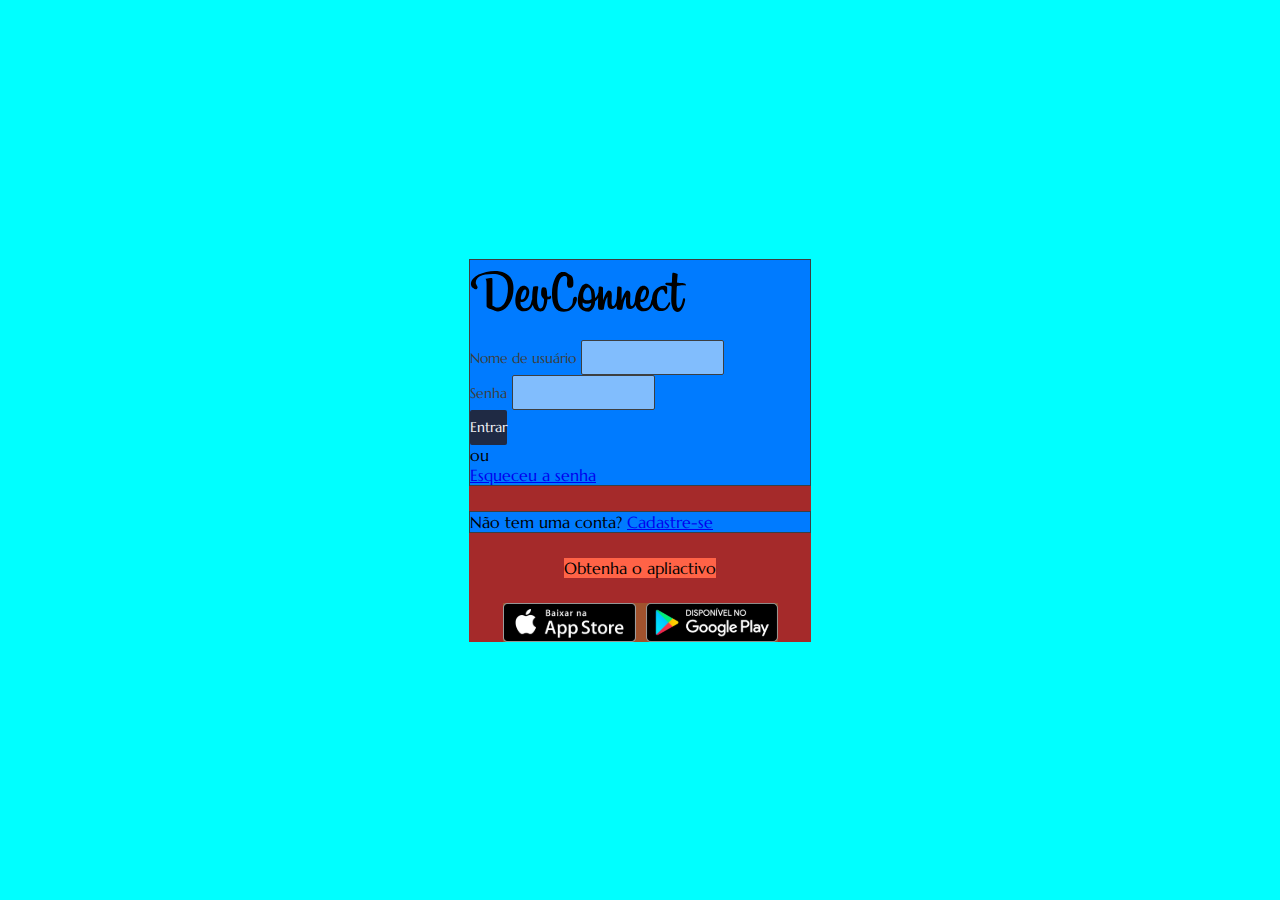
<file: static_devconnect/pages/index.html>
<!DOCTYPE html>
<html lang="pt-BR">

<head>
    <meta charset="UTF-8">
    <meta name="viewport" content="width=device-width, initial-scale=1.0">
    <meta name="auther" content="Felipe">
    <meta name="description" content="Site da empresa DevConnect">

    <title>Tela login - DevConnect</title>

    <link rel="shortcut icon" href="../assets/images/logo-devconnect-sm.svg" type="image/x-icon">

    <link rel="stylesheet" href="../styles/global.css">
    <link rel="stylesheet" href="../styles/login.css">

</head>

<body>
    <h1>Tela principal login - DevConnect</h1>
    <main>
        <div>
            <form class="estilo-formulario">
                <img src="..//assets/images/logo-devconnect-lg.svg" alt="Logo DevConnect">

                <div id="formulario-campos">
                    <label for="">Nome de usuário</label>
                    <input type="text" name="" id="">

                </div>

                <div id="formulario-campos">
                    <label for="">Senha</label>
                    <input type="password" name="" id="">

                </div>

                <button type="submit" class="formulario-botao-azul">Entrar</button>

                <p>ou</p>

                <a href="#">Esqueceu a senha</a>


            </form>

            <section id="secao-cadastro" class="estilo-formulario">
                <p>Não tem uma conta? <a href="../pages/cadastro.html">Cadastre-se</a></p>
            </section>


            <p>Obtenha o apliactivo</p>

            <section id="secao-instalacao">
                <img src="../assets/images/app-store.svg" alt="Imagem falando da instalação no App Store">
                <img src="../assets/images/google-play.svg" alt="Imagem falando da instalação na Play Store">
            </section>
        </div>
    </main>

</body>

</html>
</file>
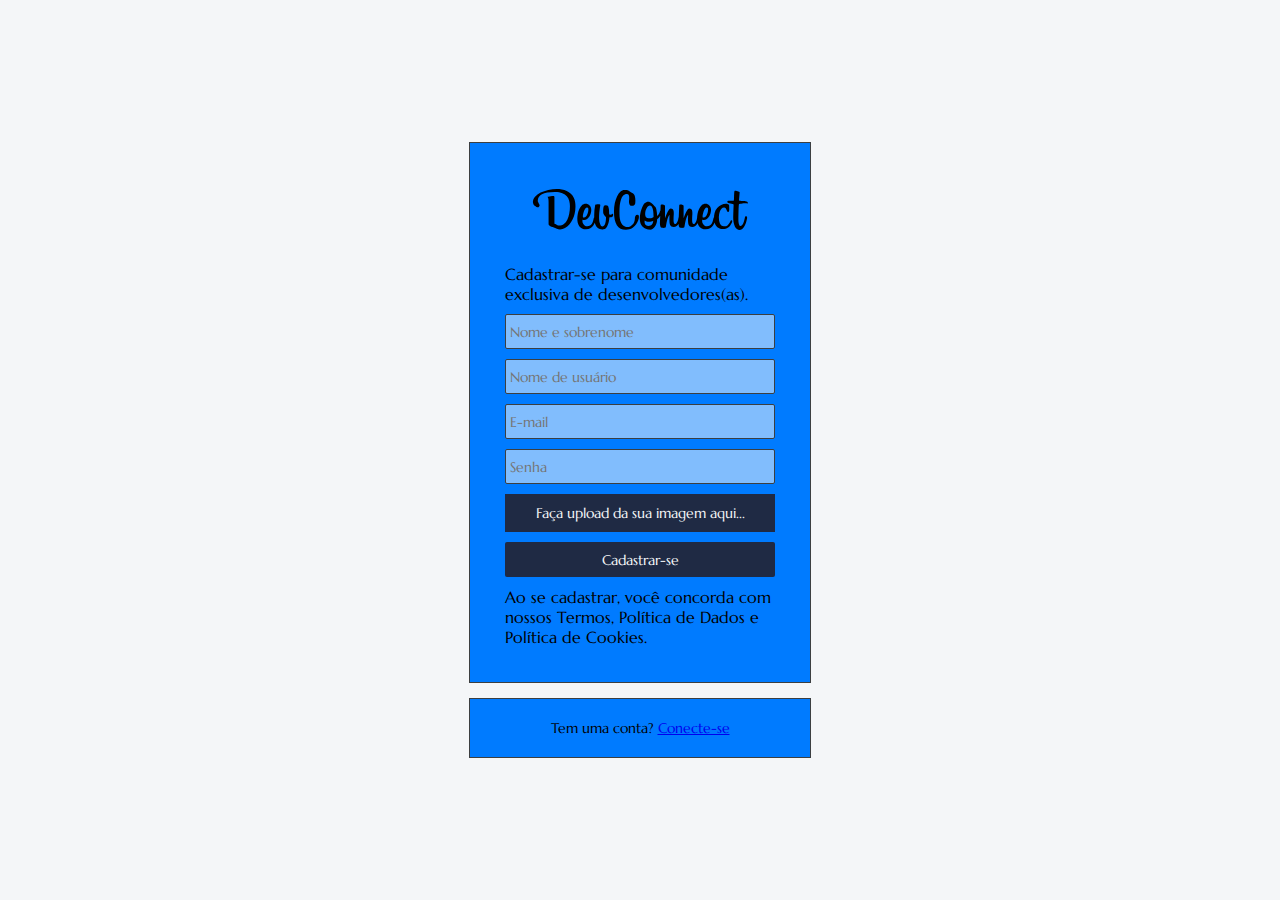
<file: static_devconnect/pages/cadastro.html>
<!DOCTYPE html>
<html lang="pt-BR">

<head>
    <meta charset="UTF-8">
    <meta name="viewport" content="width=device-width, initial-scale=1.0">
    <meta name="auther" content="Felipe">
    <meta name="description" content="Site de cadastro DevConnect">

    <title>Tela de cadastro - DevConnect</title>

    <link rel="shortcut icon" href="../assets/images/logo-devconnect-sm.svg" type="image/x-icon">

    <link rel="stylesheet" href="../styles/global.css">
    <link rel="stylesheet" href="../styles/cadastro.css">

</head>

<body>
    <h1>Tela principal login - DevConnect</h1>
    <main>
        <div>
            <form class="estilo-formulario">
                <img src="..//assets/images/logo-devconnect-lg.svg" alt="Logo DevConnect">
                <p>Cadastrar-se para comunidade exclusiva de desenvolvedores(as).</p>

                <div id="formulario-campos">
                    <input type="text" placeholder=" Nome e sobrenome">

                </div>

                <div id="formulario-campos">
                    <input type="text" placeholder=" Nome de usuário">

                </div>

                <div id="formulario-campos">
                    <input type="email" placeholder=" E-mail">

                </div>

                <div id="formulario-campos">
                    <input type="password" placeholder=" Senha">

                </div>

                <div id="upload">
                    <label class="secao-upload" >Faça upload da sua imagem aqui... </label>
                    <input type="file" id="secao-upload">
                </div>

                <button type="submit" class="formulario-botao-azul">Cadastrar-se</button>

                <p>Ao se cadastrar, você concorda com nossos Termos, Política de Dados e Política de Cookies.</p>

            </form>

            <section id="secao-login" class="estilo-formulario">
                <p>Tem uma conta? <a href="../pages/index.html">Conecte-se</a></p>
            </section>


        </div>
    </main>

</body>

</html>
</file>
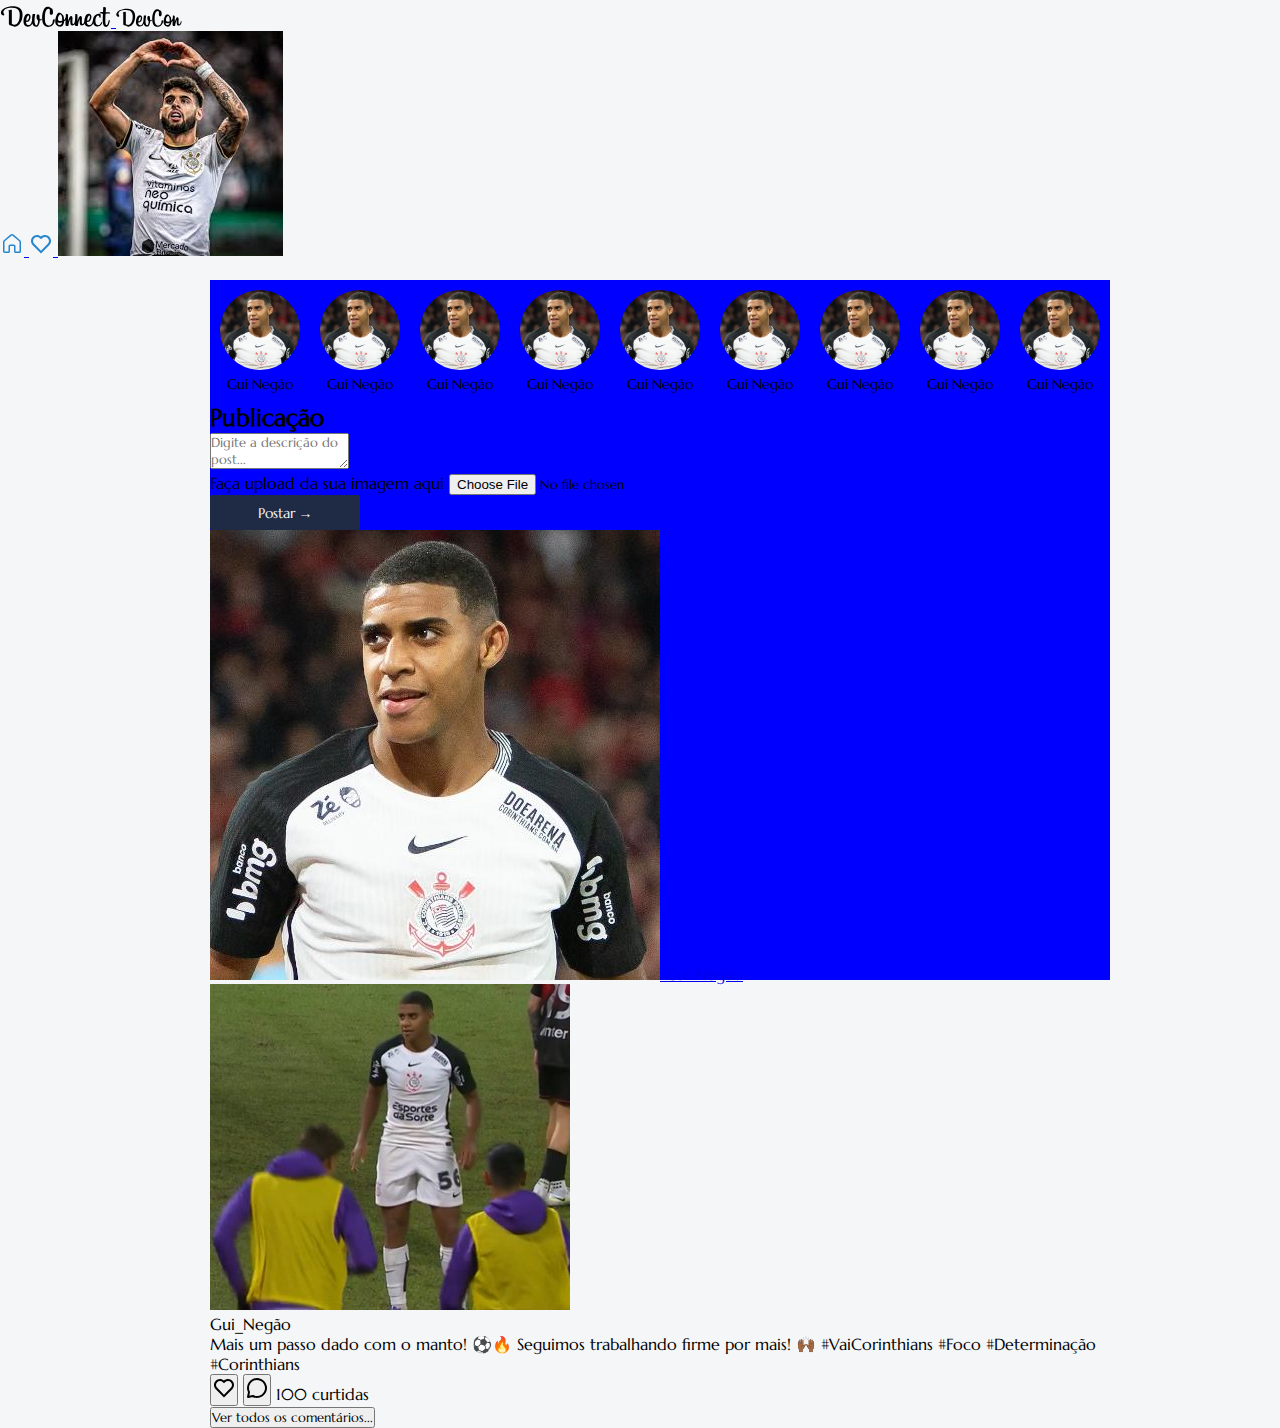
<file: static_devconnect/pages/feed.html>
<!DOCTYPE html>
<html lang="pt-BR">

<head>
    <meta charset="UTF-8">
    <meta name="viewport" content="width=device-width, initial-scale=1.0">
    <meta name="auther" content="Felipe">
    <meta name="description" content="Site da empresa DevConnect">

    <title>Tela de feed do site DevConnect</title>

    <link rel="short icon" href="../assets/images/logo-devconnect-sm.svg" type="image/x-icon">

    <link rel="stylesheet" href="../styles/global.css">
    <link rel="stylesheet" href="../styles/feed.css">
</head>

<body>
    <h1>Tela Feed - DevConnect</h1>
    <header id="cabecalho">
        <nav>
            <a href="./feed.html">
                <img id="logo-desktop" src="../assets/images/logo-devconnect-md.svg" alt="Logo do DevConnect">
            </a>

            <a href="./feed.html">
                <img id="logo-mobile" src="../assets/images/logo-devconnect-sm.svg" alt="Logo do DevConnect">
            </a>

            <div class="cabecalho-acoes">
                <a href="./feed.html">
                    <img src="../assets/images/icone-casa-azul.svg" alt="">
                </a>
                <a href="#">
                    <img src="../assets/images/icone-coracao-azul.svg" alt="">
                </a>
                <a href="#">
                    <img class="foto-de-perfil" src="../assets/images/transferir.jpg" alt="">
                </a>
            </div>
        </nav>

    </header>

    <main>
        <div class="container-flex-publi">
            <section id="storys" class="estilo-formulario">

                <article class="card-story">
                    <button type="button">
                        <img src="../assets/images/gui-negao.jpg" alt="">
                        Gui Negão
                    </button>

                </article>
                <article class="card-story">
                    <button type="button">
                        <img src="../assets/images/gui-negao.jpg" alt="">
                        Gui Negão
                    </button>

                </article>
                <article class="card-story">
                    <button type="button">
                        <img src="../assets/images/gui-negao.jpg" alt="">
                        Gui Negão
                    </button>

                </article>
                <article class="card-story">
                    <button type="button">
                        <img src="../assets/images/gui-negao.jpg" alt="">
                        Gui Negão
                    </button>

                </article>
                <article class="card-story">
                    <button type="button">
                        <img src="../assets/images/gui-negao.jpg" alt="">
                        Gui Negão
                    </button>

                </article>
                <article class="card-story">
                    <button type="button">
                        <img src="../assets/images/gui-negao.jpg" alt="">
                        Gui Negão
                    </button>

                </article>
                <article class="card-story">
                    <button type="button">
                        <img src="../assets/images/gui-negao.jpg" alt="">
                        Gui Negão
                    </button>

                </article>
                <article class="card-story">
                    <button type="button">
                        <img src="../assets/images/gui-negao.jpg" alt="">
                        Gui Negão
                    </button>

                </article>
                <article class="card-story">
                    <button type="button">
                        <img src="../assets/images/gui-negao.jpg" alt="">
                        Gui Negão
                    </button>

                </article>
                <article class="card-story">
                    <button type="button">
                        <img src="../assets/images/gui-negao.jpg" alt="">
                        Gui Negão
                    </button>

                </article>
                <article class="card-story">
                    <button type="button">
                        <img src="../assets/images/gui-negao.jpg" alt="">
                        Gui Negão
                    </button>

                </article>
                <article class="card-story">
                    <button type="button">
                        <img src="../assets/images/gui-negao.jpg" alt="">
                        Gui Negão
                    </button>

                </article>
                <article class="card-story">
                    <button type="button">
                        <img src="../assets/images/gui-negao.jpg" alt="">
                        Gui Negão
                    </button>

                </article>
                <article class="card-story">
                    <button type="button">
                        <img src="../assets/images/gui-negao.jpg" alt="">
                        Gui Negão
                    </button>

                </article>
                <article class="card-story">
                    <button type="button">
                        <img src="../assets/images/gui-negao.jpg" alt="">
                        Gui Negão
                    </button>

                </article>
            </section>

            <section id="criar-publi" class="estilo-formulario">
                <h2>Publicação</h2>


                <form action="">
                    <textarea name="" id="" placeholder="Digite a descrição do post..."></textarea>

                    <footer id="direita">
                        <div id="upload">
                            <label class="secao-upload">Faça upload da sua imagem aqui</label>
                            <input type="file" id="secao-upload">
                        </div>

                        <button type="submit" class="formulario-botao-azul">Postar →</button>


                    </footer>
                </form>
            </section>

            <section id="publicacao">
                <article class="card-publi">
                    <header>
                        <a href="#">
                            <img class="foto-de-perfil" src="../assets/images/gui-negao.jpg" alt="">
                            Gui Negão
                        </a>
                    </header>

                    <figure>
                        <img class="imagem-publicacao" src="../assets/images/comemoracao.jpg" alt="">

                        <figcaption>
                            Gui_Negão
                            <p class="descricao-publicacao">Mais um passo dado com o manto! ⚽🔥 Seguimos trabalhando
                                firme por mais! 🙌🏾 #VaiCorinthians #Foco #Determinação #Corinthians</p>
                        </figcaption>

                        <div class="interacoes-publicacao">
                            <button>
                                <img src="../assets/images/icone-coracao-preto.svg" alt="">
                            </button>

                            <button>
                                <img src="../assets/images/icone-comentario-preto.svg" alt="">
                            </button>

                            <span>100 curtidas</span>
                        </div>

                        <button type="button">Ver todos os comentários...</button>

                    </figure>

                </article>

            </section>

        </div>


    </main>

</body>

</html>
</file>
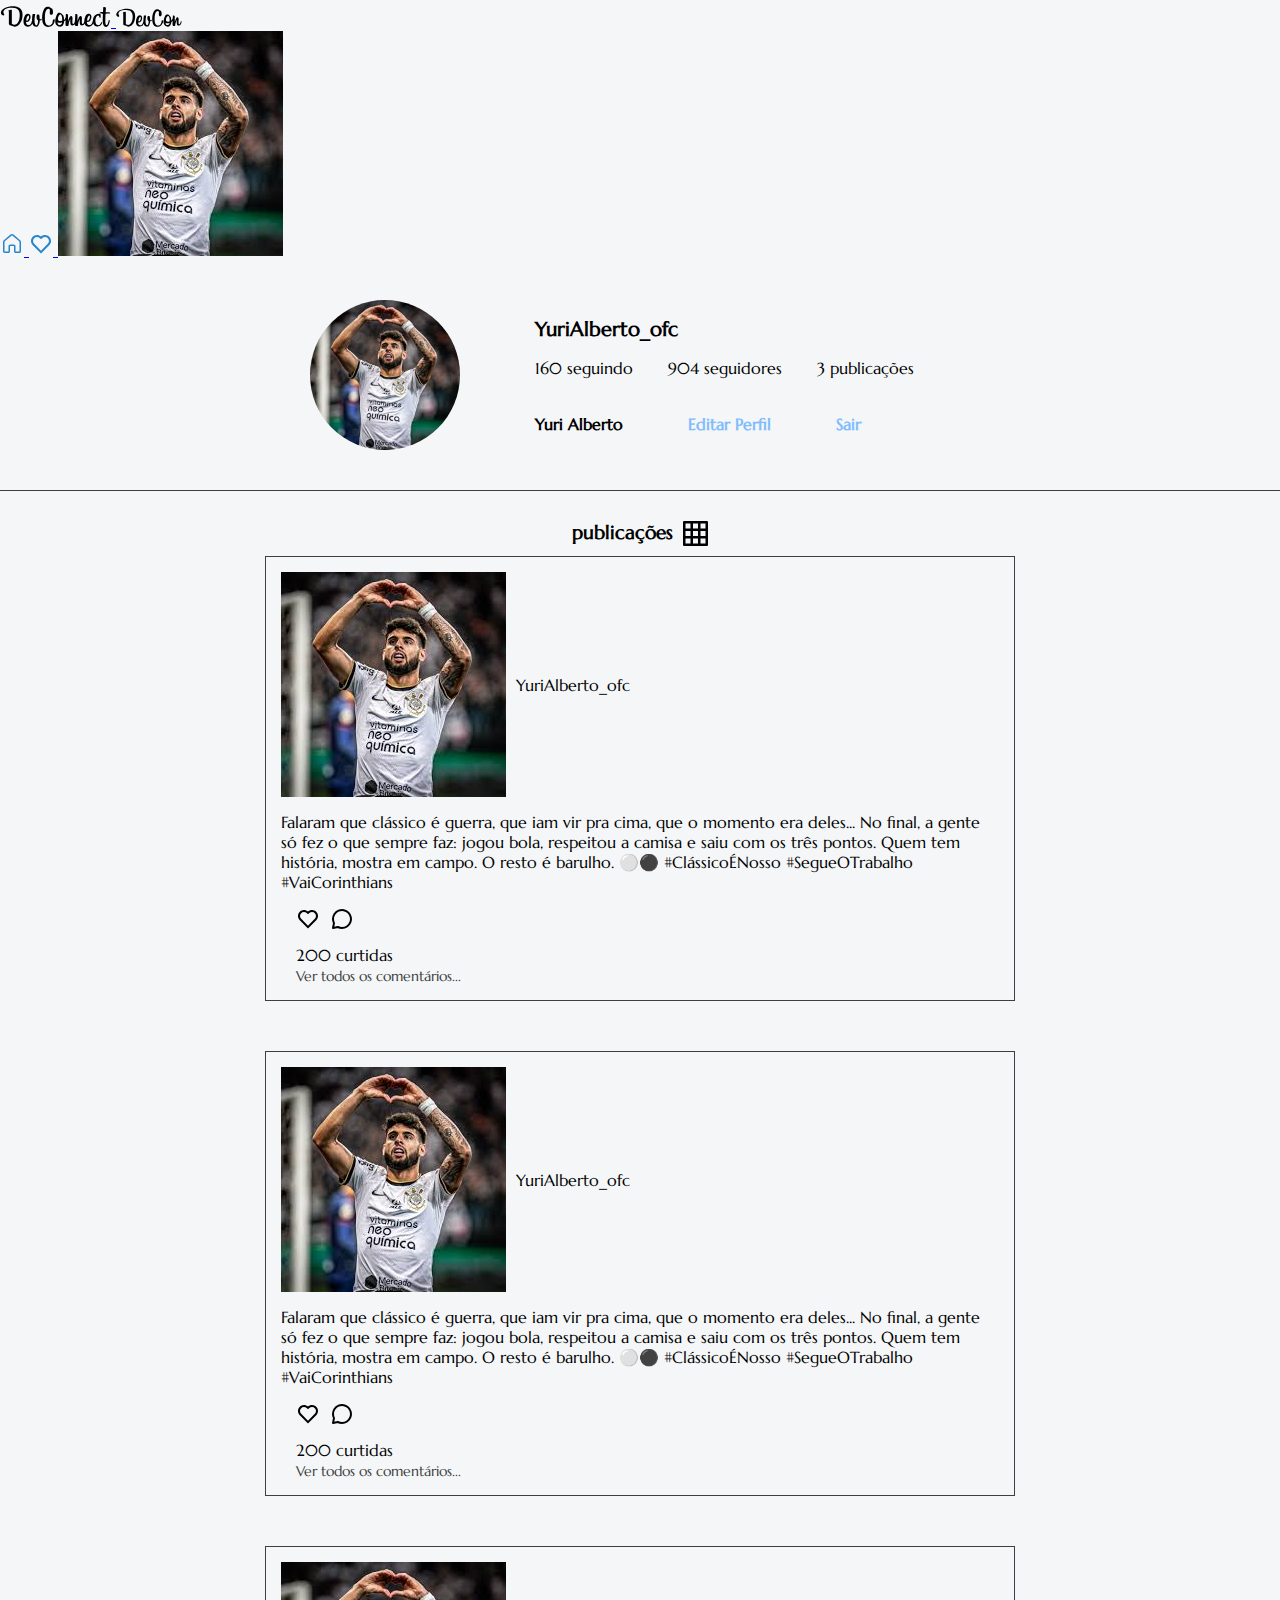
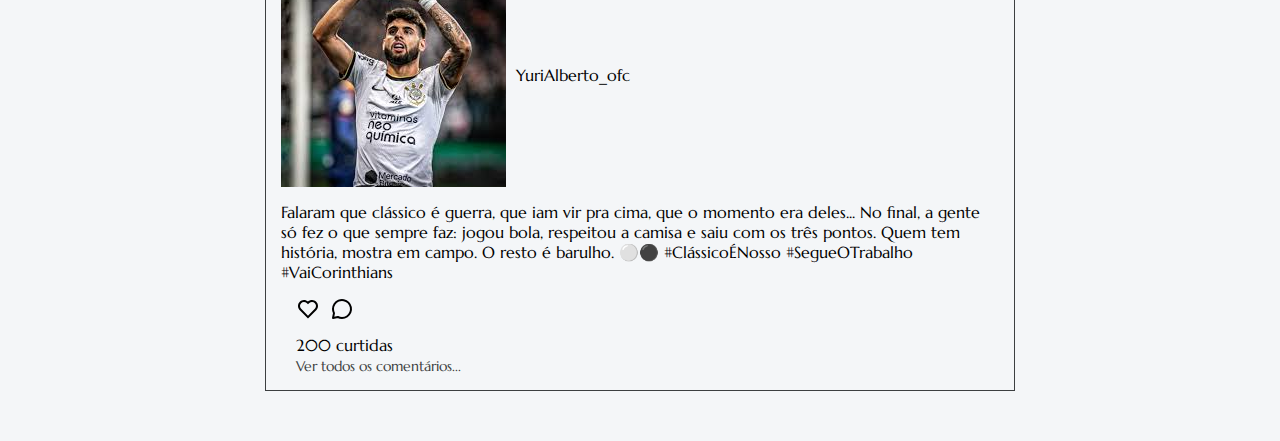
<file: static_devconnect/pages/perfil.html>
<!DOCTYPE html>
<html lang="pt-BR">

<head>
    <meta charset="UTF-8">
    <meta name="viewport" content="width=device-width, initial-scale=1.0">
    <meta name="auther" content="Felipe">
    <meta name="description" content="Site da empresa DevConnect">

    <title>Site de perfil do site DevConnect</title>

    <link rel="short icon" href="../assets/images/logo-devconnect-sm.svg" type="image/x-icon">

    <link rel="stylesheet" href="../styles/global.css">
    <link rel="stylesheet" href="../styles/perfil.css">
</head>

<body>
    <h1>Tela Perfil - DevConnect</h1>
    <header id="cabecalho">
        <nav>
            <a href="./feed.html">
                <img id="logo-desktop" src="../assets/images/logo-devconnect-md.svg" alt="Logo do DevConnect">
            </a>

            <a href="./feed.html">
                <img id="logo-mobile" src="../assets/images/logo-devconnect-sm.svg" alt="Logo do DevConnect">
            </a>

            <div class="cabecalho-acoes">
                <a href="./feed.html">
                    <img src="../assets/images/icone-casa-azul.svg" alt="">
                </a>
                <a href="#">
                    <img src="../assets/images/icone-coracao-azul.svg" alt="">
                </a>
                <a href="#">
                    <img class="foto-de-perfil" src="../assets/images/transferir.jpg" alt="">
                </a>
            </div>
        </nav>

    </header>

    <main>
        <section class="perfil-cabecalho">
            <div>

                <img id="foto-perfil" src="../assets/images/transferir.jpg" alt="">
                <div class="informacoes-perfil">
                    <h2>YuriAlberto_ofc</h2>

                    <p id="publicacao-numeros">160 seguindo       904 seguidores       3 publicações
                    </p>

                    <p id="publicacao-informacoes">Yuri Alberto
                        <a href="#">Editar Perfil</a>
                        <a href="../pages/index.html">Sair</a>
                    </p>
                </div>
            </div>
        </section>

        <section class="posts">
            <div id="cabecalho-post">
                <h3>publicações</h3>
                <img src="../assets/images/icone-galeria-preto.svg" alt="">
            </div>
            
            <div class="post">
                <div class="post-cabecalho">
                    <img class="foto-de-perfil" src="../assets/images/transferir.jpg" alt="">
                    <p>YuriAlberto_ofc</p>

                </div>

                <p>Falaram que clássico é guerra, que iam vir pra cima, que o momento era deles... No final, a gente só
                    fez o que sempre faz: jogou bola, respeitou a camisa e saiu com os três pontos. Quem tem história,
                    mostra em campo. O resto é barulho. ⚪️⚫ #ClássicoÉNosso #SegueOTrabalho #VaiCorinthians
                </p>

                <div class="post-rodape">
                    <button>
                        <img src="../assets/images/icone-coracao-preto.svg" alt="">
                    </button>

                    <button>

                        <img src="../assets/images/icone-comentario-preto.svg" alt="">
                    </button>
                    <span>200 curtidas</span>

                </div>

                <button id="botao-comentario" type="button">Ver todos os comentários...</button>


        </div>
        </section>
        <section class="posts">

            <div class="post">
                <div class="post-cabecalho">
                    <img class="foto-de-perfil" src="../assets/images/transferir.jpg" alt="">
                    <p>YuriAlberto_ofc</p>

                </div>

                <p>Falaram que clássico é guerra, que iam vir pra cima, que o momento era deles... No final, a gente só
                    fez o que sempre faz: jogou bola, respeitou a camisa e saiu com os três pontos. Quem tem história,
                    mostra em campo. O resto é barulho. ⚪️⚫ #ClássicoÉNosso #SegueOTrabalho #VaiCorinthians
                </p>

                <div class="post-rodape">
                    <button>
                        <img src="../assets/images/icone-coracao-preto.svg" alt="">
                    </button>

                    <button>

                        <img src="../assets/images/icone-comentario-preto.svg" alt="">
                    </button>
                    <span>200 curtidas</span>

                </div>

                <button id="botao-comentario" type="button">Ver todos os comentários...</button>


        </div>
        </section>
        <section class="posts">
           
            <div class="post">
                <div class="post-cabecalho">
                    <img class="foto-de-perfil" src="../assets/images/transferir.jpg" alt="">
                    <p>YuriAlberto_ofc</p>

                </div>

                <p>Falaram que clássico é guerra, que iam vir pra cima, que o momento era deles... No final, a gente só
                    fez o que sempre faz: jogou bola, respeitou a camisa e saiu com os três pontos. Quem tem história,
                    mostra em campo. O resto é barulho. ⚪️⚫ #ClássicoÉNosso #SegueOTrabalho #VaiCorinthians
                </p>

                <div class="post-rodape">
                    <button>
                        <img src="../assets/images/icone-coracao-preto.svg" alt="">
                    </button>

                    <button>

                        <img src="../assets/images/icone-comentario-preto.svg" alt="">
                    </button>
                    <span>200 curtidas</span>

                </div>

                <button id="botao-comentario" type="button">Ver todos os comentários...</button>


        </div>
        </section>

    </main>

</body>

</html>
</file>
<file: static_devconnect/styles/global.css>
@import url('https://fonts.googleapis.com/css2?family=GFS+Didot&family=Marcellus&display=swap');

@font-face {
    font-family: Gfs_Didot;
    src: url(../assets/fonts/GFS_Didot/GFSDidot-Regular.ttf);
}

@font-face {
    font-family: Marcellus;
    src: url(../assets/fonts/Marcellus/Marcellus-Regular.ttf);
}

/* variaveis */
:root {
    --cor-cinza: #3c3f41;
    --cor-branco: #f4f6f8;
    --cor-azul-claro: #81bdfd;
    --cor-azul-royal: #007bff;
    --cor-azul-cinza: #456275;
    --cor-azul-escuro: #1f2a44;
    --cor-preta: #000;

    --borda: 1px solid var(--cor-cinza);
    --borda-arredondada: 2px;

    --tamanho-fonte-lg: 20px;
    --tamanho-fonte-md: 16px;
    --tamanho-fonte-sm: 14px;
}

/* SELETOR GLOBAL */
*{
    padding: 0;
    margin: 0;
    box-sizing: border-box;
    font-family: "Gfs_Didot", serif ;
    font-family: "Marcellus", serif;
}

body{
    background-color: var(--cor-branco);
}

h1{
    position: absolute;
    z-index: -1;
    opacity: 0;
}

.formulario-botao-azul{
    background-color: var(--cor-azul-escuro);
    border-radius: var(--borda-arredondada);
    border: none;
    height: 35px;

    color: var(--cor-branco);
    font-size: var(--tamanho-fonte-sm);
}

#formulario-campos>input{
    border: var(--borda);
    height: 35px;
    background-color: var(--cor-azul-claro);
    
    color: var(--cor-cinza);
    font-size: var(--tamanho-fonte-sm);
    border-radius: var(--borda-arredondada);
}

#formulario-campos>label{
    font-size: var(--tamanho-fonte-sm);
    color: var(--cor-cinza);
}
</file>
<file: static_devconnect/styles/login.css>
main {
    background-color: aqua;
    min-height: 100vh;
    width: 100%;
    display: flex;
    justify-content: center;
    align-items: center;
}

main>div {
    background-color: brown;
    width: 100%;
    max-width: 342px;
    /* height: 600px; */
    display: flex;
    flex-direction: column;
    align-items: center;
    gap: 25px;

}

form {
    /* background-color: blueviolet; */

}

#secao-cadastro {
    /* background-color: yellow; */

}

.estilo-formulario{
    background-color: var(--cor-azul-royal);
    border: var(--borda);
    width: 100%;
}

main>div>p {
    background-color: tomato;

}

#secao-instalacao {
    background-color: sienna;
    display: flex;
    align-items: center;
    flex-wrap: wrap;
    justify-content: center;
    gap: 10px;

}
</file>
<file: static_devconnect/styles/cadastro.css>
main {
    min-height: 100vh;
    width: 100%;
    display: flex;
    justify-content: center;
    align-items: center;
}

main>div {
    width: 90%;
    display: flex;
    flex-direction: column;
    align-items: center;
    gap: 15px;

}

form {
    display: flex;
    flex-direction: column;
    justify-content: space-between;
    align-items: center;
    gap: 10px;
    padding: 3%;

}


.estilo-formulario {
    width: 100%;
    max-width: 342px;
    background-color: var(--cor-azul-royal);
    border: var(--borda);
}

#formulario-campos {
    display: flex;
    flex-direction: column;
    width: 100%;
    gap: 10px;
}

.formulario-botao-azul {
    width: 100%;
}

#secao-login {
    height: 60px;
    display: flex;
    justify-content: center;
    align-items: center;

}


#secao-login>p {
    color: var(--cor-preta);
    font-size: var(--tamanho-fonte-sm);
}

#secao-upload{
    display: none;
}

#upload{
    display: inline-block;
    width: 100%;
    background-color: var(--cor-azul-escuro);
    font-size: var(--tamanho-fonte-sm);
    text-align: center;
    color: var(--cor-branco);
    padding: 10px;
}
</file>
<file: static_devconnect/styles/feed.css>
main{
    width: 100%;
    min-width: 100vh;
    display: flex;
    justify-content: center;
    margin: 20px;
}

.container-flex-publi{
    background-color:blue;
    height: 700px;
    width: 90%;
    max-width: 900px;
}

#storys{
    width: 100%;
    padding: 10px;
    display: flex;
    align-items: center;
    justify-content: space-between;
    overflow-x: scroll;
    gap: 20px;
}

#storys::-webkit-scrollbar{
    width: 0;
}

.card-story{
    /* background-color: darkorange; */
}

.card-story>button{
    background-color: transparent;
    border: none;

    font-size: var(--tamanho-fonte-sm);
    color: var(--cor-preta);
    

    display: flex;
    flex-direction: column;
    align-items: center;
    gap: 5px;
}

.card-story>button>img{
    width: 80px;
    height: 80px;
    object-fit: cover;
    object-position: center;
    border-radius: 50%;
}

/* Seção criar publi */
.formulario-botao-azul{
    width: 150px;
}
</file>
<file: static_devconnect/styles/perfil.css>
main {
    width: 100%;
    min-width: 100vh;
    display: block;
}


.perfil-cabecalho {
    width: 100%;
    display: flex;
    align-items: center;
    gap: 20px;
    padding: 30px 50px;
    border-bottom: var(--borda);
}

.perfil-cabecalho>div{
    margin-left: 250px;
    display: flex;
    align-items: center;
    
}

.perfil-cabecalho>div>img {
    margin: 10px;
    width: 150px;
    height: 150px;
    object-fit: cover;
    object-position: center;
    border-radius: 50%;
    margin-right: 75px;

}

.informacoes-perfil {
    font-size: var(--tamanho-fonte-md);
    display: flex;
    flex-direction: column;
    gap: 10px;
}

.informacoes-perfil>h2{
    margin: 0; 
    font-size: var(--tamanho-fonte-lg);
}

#publicacao-numeros{
    margin: 6px 0;
    white-space: pre-wrap;
}

#publicacao-informacoes{
    font-weight: bold;
}

#publicacao-informacoes>a{
    margin-left: 60px;
    color: var(--cor-azul-claro);
    text-decoration: none;
}




.posts{
    margin: 30px 50px;
    display: flex;
    flex-direction: column;
    justify-content: center;
    align-items: center;
}

#cabecalho-post{
    display: flex;
    justify-content: center;
    gap: 10px;
    margin-bottom: 10px;
}

.post{
    border: var(--borda);
    padding: 15px;
    margin-bottom: 20px;
    width: 750px;
    
}

.post-cabecalho{
display: flex;
align-items: center;
gap: 10px;

}

.post>p{
    margin: 15px 0;
    color: var(--cor-preta);
}



.post-rodape {
    display: flex;
    width: 100px;
    flex-wrap: wrap;
    gap: 10px;
    order: 1;
    margin-left: 15px;
    margin-top: 15px;
}

.post-rodape>button {
    background-color: transparent;
    border: none;
    cursor: pointer;
}

#botao-comentario{
    background-color: transparent;
    border: none;


    color:var(--cor-cinza) ;
    font-size: var(--tamanho-fonte-sm);
    order: 3;

    margin-left: 15px;
}
</file>
